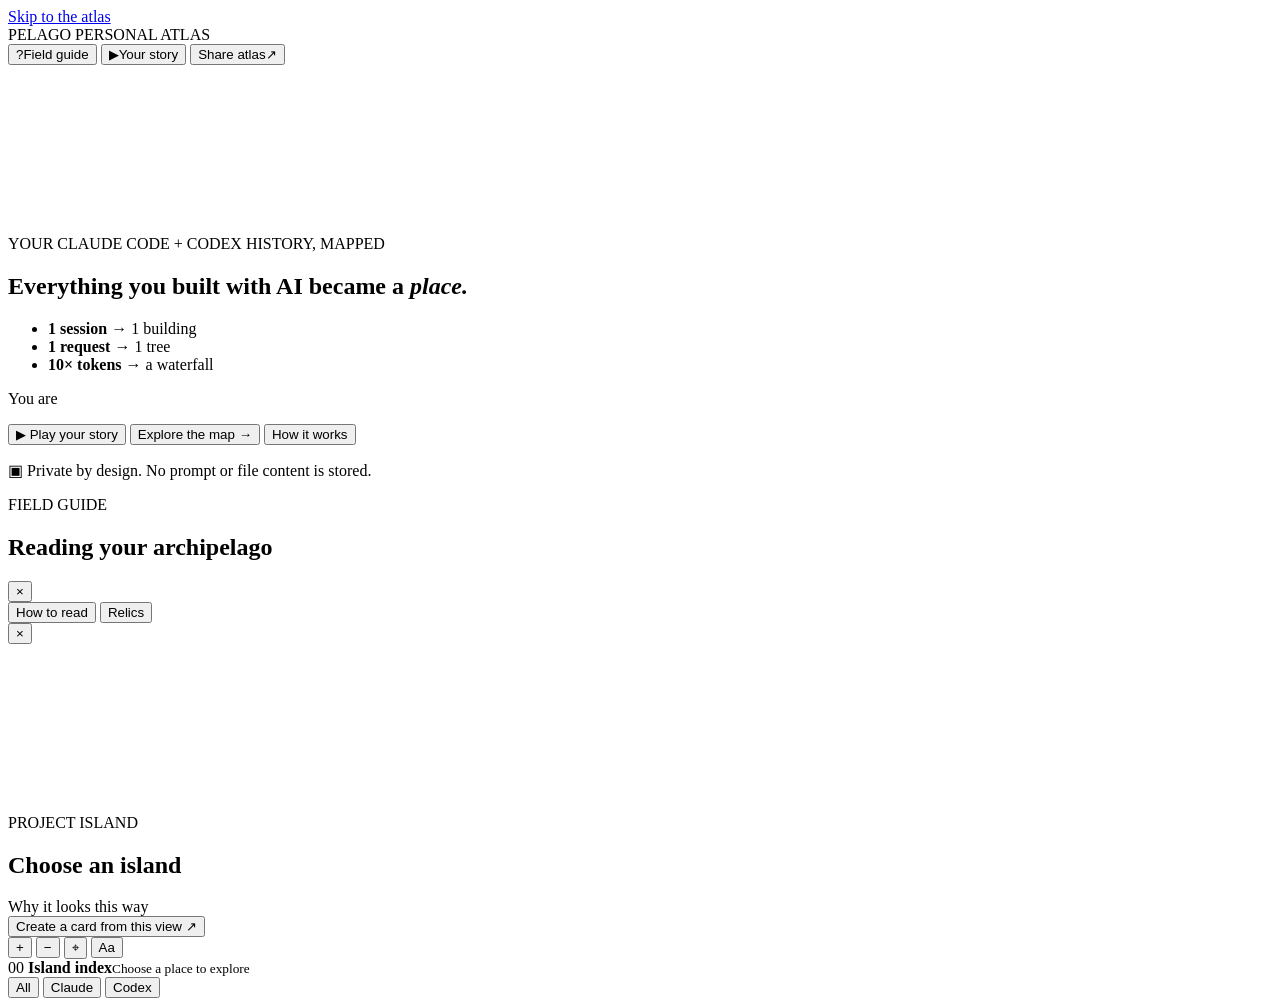
<file: assets/world-template.html>
<!doctype html>
<html lang="en">
<head>
  <meta charset="utf-8">
  <meta name="viewport" content="width=device-width,initial-scale=1,viewport-fit=cover">
  <meta name="theme-color" content="#081126">
  <meta name="description" content="A personal archipelago built from local Claude Code and Codex history.">
  <link rel="icon" href="data:image/svg+xml,%3Csvg xmlns='http://www.w3.org/2000/svg' viewBox='0 0 64 64' shape-rendering='crispEdges'%3E%3Crect width='64' height='64' rx='12' fill='%23143247'/%3E%3Cpath fill='%236EC9CE' d='M8 38h48v14H8z'/%3E%3Cpath fill='%23F3EAD5' d='M14 34h36v10H14zM20 28h24v8H20z'/%3E%3Cpath fill='%238FC979' d='M18 30h28v8H18zM24 24h16v8H24z'/%3E%3Cpath fill='%23F26C5B' d='M30 10h6v18h-6zM36 10h14v10H36z'/%3E%3Cpath fill='%23FFF4AD' d='M12 14h6v6h-6z'/%3E%3C/svg%3E">
  <title>My Pelago · The world I built with AI</title>
  <style>__PELAGO_CSS__</style>
</head>
<body>
  <a class="skip-link" href="#atlas">Skip to the atlas</a>
  <div class="app">
    <header class="masthead">
      <div class="brand" aria-label="Pelago">
        <span class="brand-glyph" aria-hidden="true"><i></i></span>
        <span class="brand-word">PELAGO</span>
        <span class="brand-edition">PERSONAL ATLAS</span>
      </div>
      <div class="world-summary" id="worldSummary" aria-live="polite"></div>
      <nav class="mast-actions" aria-label="Atlas actions">
        <button class="quiet-action" id="guideButton" aria-label="Field guide" title="Field guide"><span class="action-icon" aria-hidden="true">?</span><span>Field guide</span></button>
        <button class="quiet-action story-action" data-play-story aria-label="Your story" title="Your story"><span class="action-icon play" aria-hidden="true">▶</span><span>Your story</span></button>
        <button class="share-action" id="shareButton"><span>Share atlas</span><span aria-hidden="true">↗</span></button>
      </nav>
    </header>

    <main class="atlas" id="atlas">
      <canvas id="worldCanvas" aria-label="Interactive pixel-art archipelago. Select an island from the island index for an accessible description."></canvas>
      <div class="ocean-vignette" aria-hidden="true"></div>

      <section class="welcome" id="welcome" aria-labelledby="welcomeTitle">
        <p class="overline">YOUR CLAUDE CODE + CODEX HISTORY, MAPPED</p>
        <h1 id="welcomeTitle">Everything you built with AI became a <em>place.</em></h1>
        <ul class="welcome-legend" aria-label="How your history becomes a world">
          <li><span class="legend-sprite" data-sprite="lg-cottage"></span><span><b>1 session</b> <span>→ 1 building</span></span></li>
          <li><span class="legend-sprite" data-sprite="lg-tree"></span><span><b>1 request</b> <span>→ 1 tree</span></span></li>
          <li><span class="legend-sprite" data-sprite="lg-falls"></span><span><b>10× tokens</b> <span>→ a waterfall</span></span></li>
        </ul>
        <p class="persona-chip" id="personaChip"><span>You are</span> <strong id="personaTitle"></strong></p>
        <div class="welcome-actions">
          <button class="primary-action" data-play-story><span aria-hidden="true">▶</span> Play your story</button>
          <button class="ghost-action" id="enterWorld">Explore the map <span aria-hidden="true">→</span></button>
          <button class="text-action" id="openGuide">How it works</button>
        </div>
        <p class="privacy"><span aria-hidden="true">▣</span> Private by design. No prompt or file content is stored.</p>
      </section>

      <section class="map-key guide" id="mapKey" aria-labelledby="mapKeyTitle">
        <div class="map-key-head">
          <div><p class="overline">FIELD GUIDE</p><h2 id="mapKeyTitle">Reading your archipelago</h2></div>
          <button class="icon-button" id="closeGuide" aria-label="Close field guide">×</button>
        </div>
        <div class="guide-tabs" role="tablist">
          <button class="guide-tab active" role="tab" aria-selected="true" data-guide="read">How to read</button>
          <button class="guide-tab" role="tab" aria-selected="false" data-guide="relics">Relics <span id="relicCount"></span></button>
        </div>
        <div class="guide-body" id="guideRead" role="tabpanel"></div>
        <div class="guide-body" id="guideRelics" role="tabpanel" hidden></div>
      </section>

      <aside class="island-sheet" id="islandSheet" aria-labelledby="selectedName">
        <button class="sheet-close" id="closeSheet" aria-label="Close island details">×</button>
        <div class="sheet-preview"><canvas id="detailCanvas"></canvas><span class="agent-stamp" id="selectedAgent"></span></div>
        <div class="sheet-content">
          <p class="overline" id="selectedType">PROJECT ISLAND</p>
          <h2 id="selectedName">Choose an island</h2>
          <p class="island-story" id="selectedStory"></p>
          <div class="island-facts" id="selectedFacts"></div>
          <div class="why-title"><span>Why it looks this way</span><i></i></div>
          <div class="why-list" id="whyList"></div>
          <div class="sheet-relics" id="sheetRelics"></div>
          <div class="sheet-links" id="sheetLinks"></div>
          <button class="sheet-share" id="shareSelected">Create a card from this view <span>↗</span></button>
        </div>
      </aside>

      <div class="hover-label" id="hoverLabel" role="tooltip"></div>
      <section class="relic-pop" id="relicPop" hidden role="dialog" aria-labelledby="relicPopName">
        <button class="icon-button relic-pop-close" id="relicPopClose" aria-label="Close relic">×</button>
        <div class="relic-pop-head"><span class="relic-frame big" id="relicPopIcon"></span><div><p class="relic-rarity" id="relicPopRarity"></p><h3 id="relicPopName"></h3></div></div>
        <p class="relic-pop-why" id="relicPopReason"></p>
        <p class="relic-pop-meta"><strong>How it is earned</strong><span id="relicPopHow"></span></p>
        <p class="relic-pop-meta" id="relicPopWhere"></p>
        <button class="relic-share" id="relicPopShare">Share this relic <span aria-hidden="true">↗</span></button>
      </section>

      <div class="map-controls" aria-label="Map controls">
        <button id="zoomIn" aria-label="Zoom in">+</button>
        <button id="zoomOut" aria-label="Zoom out">−</button>
        <button id="resetView" aria-label="Reset map view"><span aria-hidden="true">⌖</span></button>
        <button id="toggleNames" aria-label="Hide project names" aria-pressed="false" title="Hide project names"><span class="names-icon" aria-hidden="true">Aa</span></button>
      </div>

      <section class="island-index" id="islandIndex" aria-labelledby="indexTitle">
        <div class="index-title">
          <span class="index-count" id="indexCount">00</span>
          <span><strong id="indexTitle">Island index</strong><small>Choose a place to explore</small></span>
        </div>
        <div class="agent-filters" role="group" aria-label="Filter islands by agent">
          <button class="agent-filter active" data-filter="all">All</button>
          <button class="agent-filter" data-filter="claude"><i class="agent-dot claude"></i>Claude</button>
          <button class="agent-filter" data-filter="codex"><i class="agent-dot codex"></i>Codex</button>
        </div>
        <div class="index-track" id="indexTrack" role="list"></div>
      </section>
    </main>
  </div>

  <dialog class="share-dialog" id="shareDialog" aria-labelledby="shareTitle">
    <div class="dialog-head">
      <div><p class="overline">EXPORT STUDIO</p><h2 id="shareTitle">Make your world travel.</h2><p>Rendered locally as a high-resolution PNG or a 12-second video.</p></div>
      <button class="icon-button" data-close-dialog aria-label="Close export studio">×</button>
    </div>
    <div class="export-layout">
      <div class="export-options">
        <p class="field-label">Format</p>
        <div class="format-list" role="group" aria-label="Export format">
          <button class="format-option active" data-format="story"><span class="ratio ratio-story"></span><span><strong>Story</strong><small>1080 × 1920</small></span><i>✓</i></button>
          <button class="format-option" data-format="square"><span class="ratio ratio-square"></span><span><strong>Square</strong><small>1080 × 1080</small></span><i>✓</i></button>
          <button class="format-option" data-format="social"><span class="ratio ratio-social"></span><span><strong>X / LinkedIn</strong><small>1600 × 900</small></span><i>✓</i></button>
          <button class="format-option" data-format="github"><span class="ratio ratio-github"></span><span><strong>GitHub</strong><small>1280 × 640</small></span><i>✓</i></button>
        </div>
        <button class="edit-toggle" id="editToggle" aria-expanded="false" aria-controls="cardEdit"><span>Edit headline and names</span><i aria-hidden="true">▾</i></button>
        <div class="card-edit" id="cardEdit">
          <div id="headlineField"><label class="field-label" for="cardTitle">Card headline</label>
          <input id="cardTitle" maxlength="48" value=""></div>
          <label class="check-row"><input type="checkbox" id="includeNames" checked><span>Show project names</span></label>
        </div>
        <button class="download-action" id="downloadCard">Download PNG <span aria-hidden="true">↓</span></button>
        <button class="video-action" id="downloadVideo" data-video><span>Download video</span> <i aria-hidden="true">▶</i></button>
        <p class="field-label post-label" id="postLabel">Post it</p>
        <div class="post-row" role="group" aria-labelledby="postLabel">
          <button class="share-mini" data-post="x" aria-label="Copy the image and post on X">X</button>
          <button class="share-mini" data-post="linkedin" aria-label="Copy the image and post on LinkedIn">LinkedIn</button>
          <button class="share-mini" data-post="bluesky" aria-label="Copy the image and post on Bluesky">Bluesky</button>
          <button class="share-mini" data-post="threads" aria-label="Copy the image and post on Threads">Threads</button>
        </div>
        <div class="share-row">
          <button class="share-mini" id="copyCard">Copy image</button>
          <button class="share-mini" id="nativeShare">Share…</button>
        </div>
        <p class="share-tip">Tip: post the image and put the link in the first comment.</p>
        <p class="local-note"><i></i>Nothing is uploaded</p>
      </div>
      <div class="export-stage"><canvas id="exportCanvas"></canvas></div>
      <div class="share-bar">
        <button class="download-action" id="shareImage">Share image <span aria-hidden="true">↗</span></button>
        <button class="video-action" data-video><span>Download video</span> <i aria-hidden="true">▶</i></button>
      </div>
    </div>
  </dialog>

  <section class="story" id="story" hidden role="dialog" aria-modal="true" aria-label="Your Pelago story">
    <div class="story-frame">
      <div class="story-progress" id="storyProgress" aria-hidden="true"></div>
      <div class="story-top">
        <span class="story-brand"><span class="brand-glyph" aria-hidden="true"><i></i></span>PELAGO</span>
        <span class="story-count" id="storyCount"></span>
        <button class="story-icon" id="storyPause" aria-label="Pause story">❚❚</button>
        <button class="story-icon" id="storyClose" aria-label="Close story">×</button>
      </div>
      <canvas class="story-scene" id="storyScene" aria-hidden="true"></canvas>
      <div class="story-shade" id="storyShade" aria-hidden="true"></div>
      <div class="story-stage" id="storyStage" aria-live="polite"></div>
      <button class="story-nav prev" id="storyPrev" aria-label="Previous">‹</button>
      <button class="story-nav next" id="storyNext" aria-label="Next">›</button>
    </div>
  </section>

  <div class="toast" id="toast" role="status" aria-live="polite"></div>
  <div class="sr-only" id="srAnnounce" aria-live="polite"></div>
  <script id="pelago-data" type="application/json">__PELAGO_DATA__</script>
  <script>__PELAGO_JS__</script>
</body>
</html>
</file>
